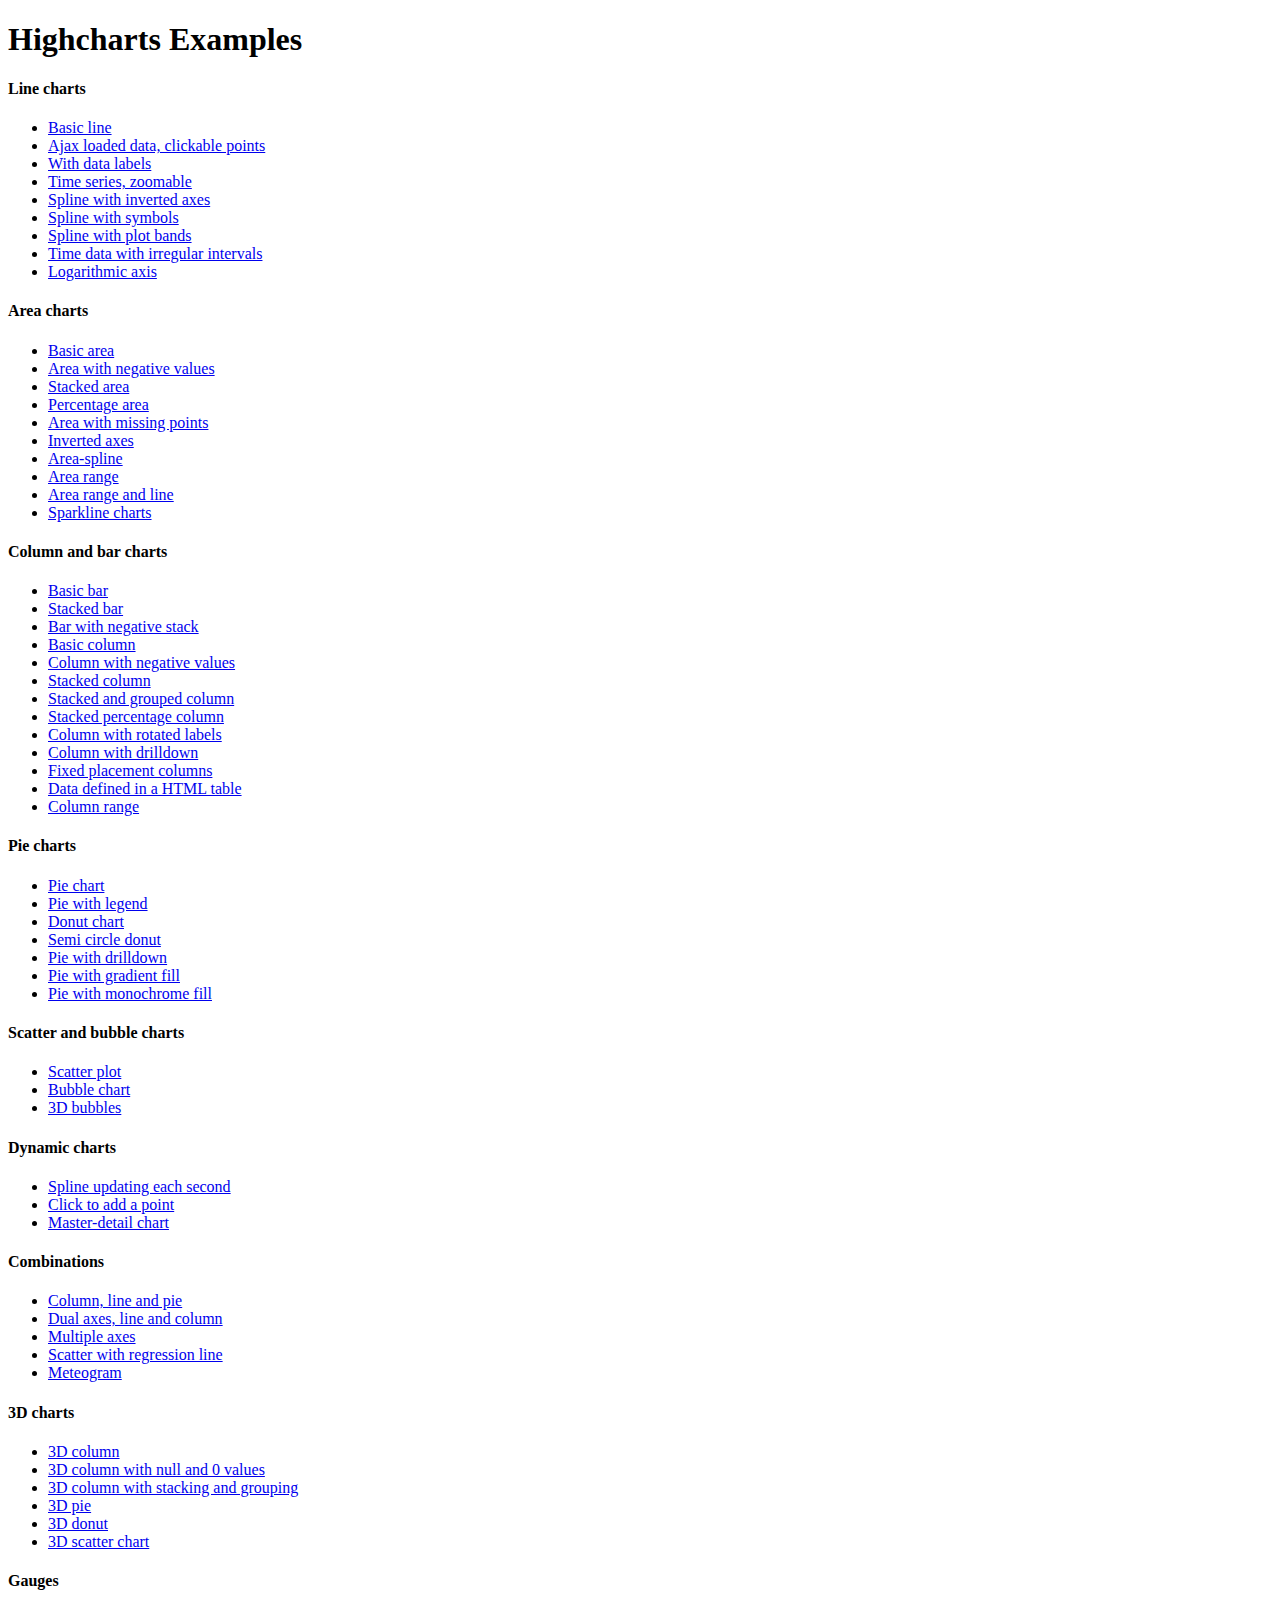
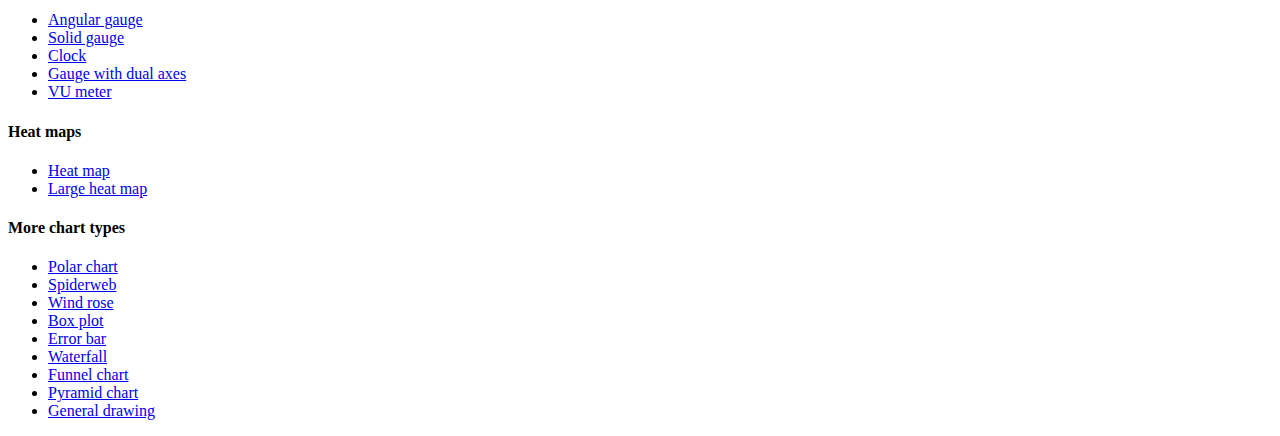
<file: global/static/lib/highcharts/index.htm>
<!DOCTYPE HTML PUBLIC "-//W3C//DTD HTML 4.01//EN" "http://www.w3.org/TR/html4/strict.dtd">
<html>
	<head>
		<meta http-equiv="Content-Type" content="text/html; charset=utf-8" />
		<title>Highcharts Examples</title>
	</head>
	<body>
		<h1>Highcharts Examples</h1>
		<h4>Line charts</h4>
		<ul>
			<li><a href="examples/line-basic/index.htm">Basic line</a></li>
			<li><a href="examples/line-ajax/index.htm">Ajax loaded data, clickable points</a></li>
			<li><a href="examples/line-labels/index.htm">With data labels</a></li>
			<li><a href="examples/line-time-series/index.htm">Time series, zoomable</a></li>
			<li><a href="examples/spline-inverted/index.htm">Spline with inverted axes</a></li>
			<li><a href="examples/spline-symbols/index.htm">Spline with symbols</a></li>
			<li><a href="examples/spline-plot-bands/index.htm">Spline with plot bands</a></li>
			<li><a href="examples/spline-irregular-time/index.htm">Time data with irregular intervals</a></li>
			<li><a href="examples/line-log-axis/index.htm">Logarithmic axis</a></li>
		</ul>
		<h4>Area charts</h4>
		<ul>
			<li><a href="examples/area-basic/index.htm">Basic area</a></li>
			<li><a href="examples/area-negative/index.htm">Area with negative values</a></li>
			<li><a href="examples/area-stacked/index.htm">Stacked area</a></li>
			<li><a href="examples/area-stacked-percent/index.htm">Percentage area</a></li>
			<li><a href="examples/area-missing/index.htm">Area with missing points</a></li>
			<li><a href="examples/area-inverted/index.htm">Inverted axes</a></li>
			<li><a href="examples/areaspline/index.htm">Area-spline</a></li>
			<li><a href="examples/arearange/index.htm">Area range</a></li>
			<li><a href="examples/arearange-line/index.htm">Area range and line</a></li>
			<li><a href="examples/sparkline/index.htm">Sparkline charts</a></li>
		</ul>
		<h4>Column and bar charts</h4>
		<ul>
			<li><a href="examples/bar-basic/index.htm">Basic bar</a></li>
			<li><a href="examples/bar-stacked/index.htm">Stacked bar</a></li>
			<li><a href="examples/bar-negative-stack/index.htm">Bar with negative stack</a></li>
			<li><a href="examples/column-basic/index.htm">Basic column</a></li>
			<li><a href="examples/column-negative/index.htm">Column with negative values</a></li>
			<li><a href="examples/column-stacked/index.htm">Stacked column</a></li>
			<li><a href="examples/column-stacked-and-grouped/index.htm">Stacked and grouped column</a></li>
			<li><a href="examples/column-stacked-percent/index.htm">Stacked percentage column</a></li>
			<li><a href="examples/column-rotated-labels/index.htm">Column with rotated labels</a></li>
			<li><a href="examples/column-drilldown/index.htm">Column with drilldown</a></li>
			<li><a href="examples/column-placement/index.htm">Fixed placement columns</a></li>
			<li><a href="examples/column-parsed/index.htm">Data defined in a HTML table</a></li>
			<li><a href="examples/columnrange/index.htm">Column range</a></li>
		</ul>
		<h4>Pie charts</h4>
		<ul>
			<li><a href="examples/pie-basic/index.htm">Pie chart</a></li>
			<li><a href="examples/pie-legend/index.htm">Pie with legend</a></li>
			<li><a href="examples/pie-donut/index.htm">Donut chart</a></li>
			<li><a href="examples/pie-semi-circle/index.htm">Semi circle donut</a></li>
			<li><a href="examples/pie-drilldown/index.htm">Pie with drilldown</a></li>
			<li><a href="examples/pie-gradient/index.htm">Pie with gradient fill</a></li>
			<li><a href="examples/pie-monochrome/index.htm">Pie with monochrome fill</a></li>
		</ul>
		<h4>Scatter and bubble charts</h4>
		<ul>
			<li><a href="examples/scatter/index.htm">Scatter plot</a></li>
			<li><a href="examples/bubble/index.htm">Bubble chart</a></li>
			<li><a href="examples/bubble-3d/index.htm">3D bubbles</a></li>
		</ul>
		<h4>Dynamic charts</h4>
		<ul>
			<li><a href="examples/dynamic-update/index.htm">Spline updating each second</a></li>
			<li><a href="examples/dynamic-click-to-add/index.htm">Click to add a point</a></li>
			<li><a href="examples/dynamic-master-detail/index.htm">Master-detail chart</a></li>
		</ul>
		<h4>Combinations</h4>
		<ul>
			<li><a href="examples/combo/index.htm">Column, line and pie</a></li>
			<li><a href="examples/combo-dual-axes/index.htm">Dual axes, line and column</a></li>
			<li><a href="examples/combo-multi-axes/index.htm">Multiple axes</a></li>
			<li><a href="examples/combo-regression/index.htm">Scatter with regression line</a></li>
			<li><a href="examples/combo-meteogram/index.htm">Meteogram</a></li>
		</ul>
		<h4>3D charts</h4>
		<ul>
			<li><a href="examples/3d-column-interactive/index.htm">3D column</a></li>
			<li><a href="examples/3d-column-null-values/index.htm">3D column with null and 0 values</a></li>
			<li><a href="examples/3d-column-stacking-grouping/index.htm">3D column with stacking and grouping</a></li>
			<li><a href="examples/3d-pie/index.htm">3D pie</a></li>
			<li><a href="examples/3d-pie-donut/index.htm">3D donut</a></li>
			<li><a href="examples/3d-scatter-draggable/index.htm">3D scatter chart</a></li>
		</ul>
		<h4>Gauges</h4>
		<ul>
			<li><a href="examples/gauge-speedometer/index.htm">Angular gauge</a></li>
			<li><a href="examples/gauge-solid/index.htm">Solid gauge</a></li>
			<li><a href="examples/gauge-clock/index.htm">Clock</a></li>
			<li><a href="examples/gauge-dual/index.htm">Gauge with dual axes</a></li>
			<li><a href="examples/gauge-vu-meter/index.htm">VU meter</a></li>
		</ul>
		<h4>Heat maps</h4>
		<ul>
			<li><a href="examples/heatmap/index.htm">Heat map</a></li>
			<li><a href="examples/heatmap-canvas/index.htm">Large heat map</a></li>
		</ul>
		<h4>More chart types</h4>
		<ul>
			<li><a href="examples/polar/index.htm">Polar chart</a></li>
			<li><a href="examples/polar-spider/index.htm">Spiderweb</a></li>
			<li><a href="examples/polar-wind-rose/index.htm">Wind rose</a></li>
			<li><a href="examples/box-plot/index.htm">Box plot</a></li>
			<li><a href="examples/error-bar/index.htm">Error bar</a></li>
			<li><a href="examples/waterfall/index.htm">Waterfall</a></li>
			<li><a href="examples/funnel/index.htm">Funnel chart</a></li>
			<li><a href="examples/pyramid/index.htm">Pyramid chart</a></li>
			<li><a href="examples/renderer/index.htm">General drawing</a></li>
		</ul>
	</body>
</html>
</file>
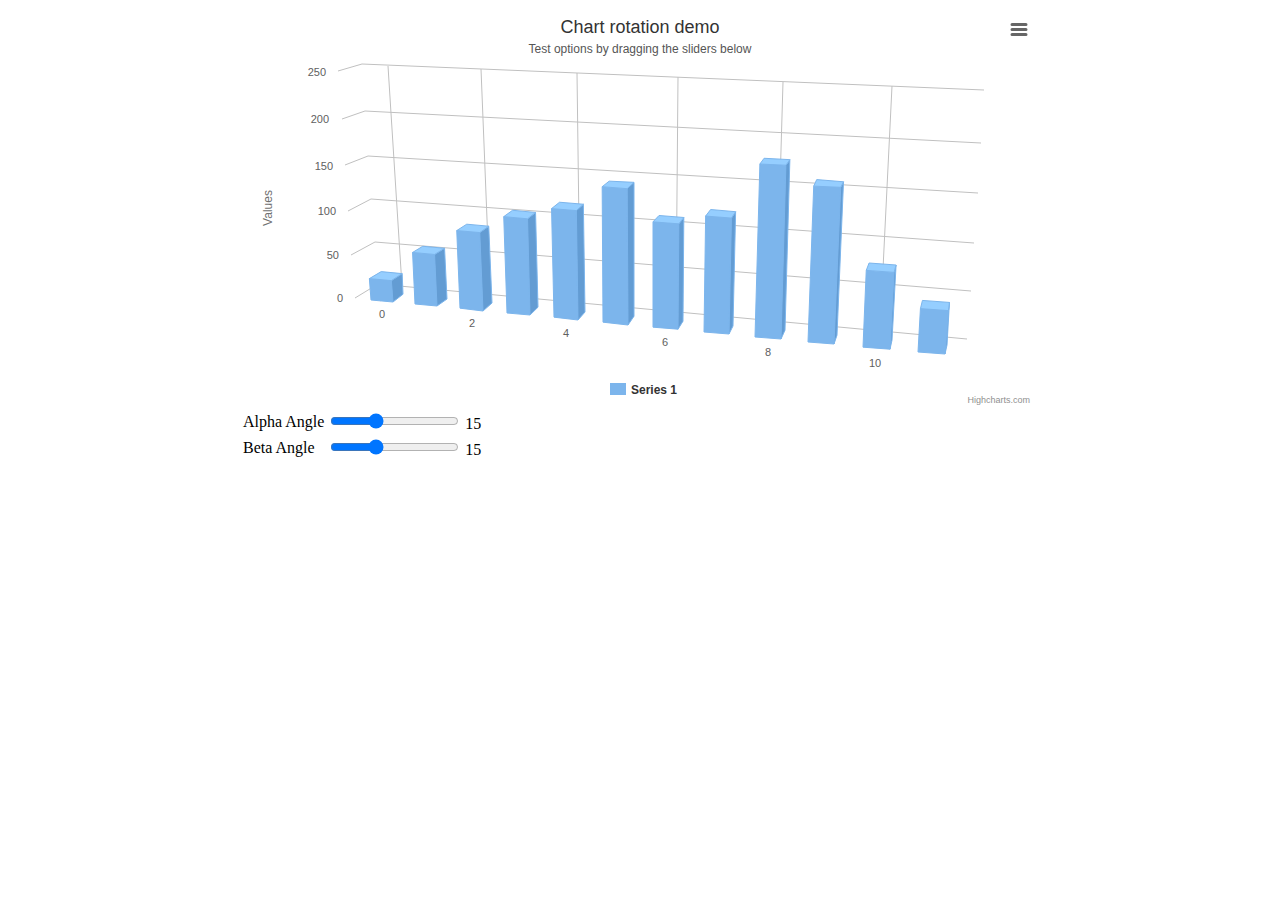
<file: global/static/lib/highcharts/examples/3d-column-interactive/index.htm>
<!DOCTYPE HTML>
<html>
	<head>
		<meta http-equiv="Content-Type" content="text/html; charset=utf-8">
		<title>Highcharts Example</title>

		<script type="text/javascript" src="http://ajax.googleapis.com/ajax/libs/jquery/1.8.2/jquery.min.js"></script>
		<style type="text/css">
#container, #sliders {
	min-width: 310px; 
	max-width: 800px;
	margin: 0 auto;
}
#container {
	height: 400px; 
}
		</style>
		<script type="text/javascript">
$(function () {
    // Set up the chart
    var chart = new Highcharts.Chart({
        chart: {
            renderTo: 'container',
            type: 'column',
            margin: 75,
            options3d: {
                enabled: true,
                alpha: 15,
                beta: 15,
                depth: 50,
                viewDistance: 25
            }
        },
        title: {
            text: 'Chart rotation demo'
        },
        subtitle: {
            text: 'Test options by dragging the sliders below'
        },
        plotOptions: {
            column: {
                depth: 25
            }
        },
        series: [{
            data: [29.9, 71.5, 106.4, 129.2, 144.0, 176.0, 135.6, 148.5, 216.4, 194.1, 95.6, 54.4]
        }]
    });

    function showValues() {
        $('#R0-value').html(chart.options.chart.options3d.alpha);
        $('#R1-value').html(chart.options.chart.options3d.beta);
    }

    // Activate the sliders
    $('#R0').on('change', function () {
        chart.options.chart.options3d.alpha = this.value;
        showValues();
        chart.redraw(false);
    });
    $('#R1').on('change', function () {
        chart.options.chart.options3d.beta = this.value;
        showValues();
        chart.redraw(false);
    });

    showValues();
});
		</script>
	</head>
	<body>
<script src="../../js/highcharts.js"></script>
<script src="../../js/highcharts-3d.js"></script>
<script src="../../js/modules/exporting.js"></script>

<div id="container"></div>
<div id="sliders">
	<table>
		<tr><td>Alpha Angle</td><td><input id="R0" type="range" min="0" max="45" value="15"/> <span id="R0-value" class="value"></span></td></tr>
	    <tr><td>Beta Angle</td><td><input id="R1" type="range" min="0" max="45" value="15"/> <span id="R1-value" class="value"></span></td></tr>
	</table>
</div>
	</body>
</html>
</file>
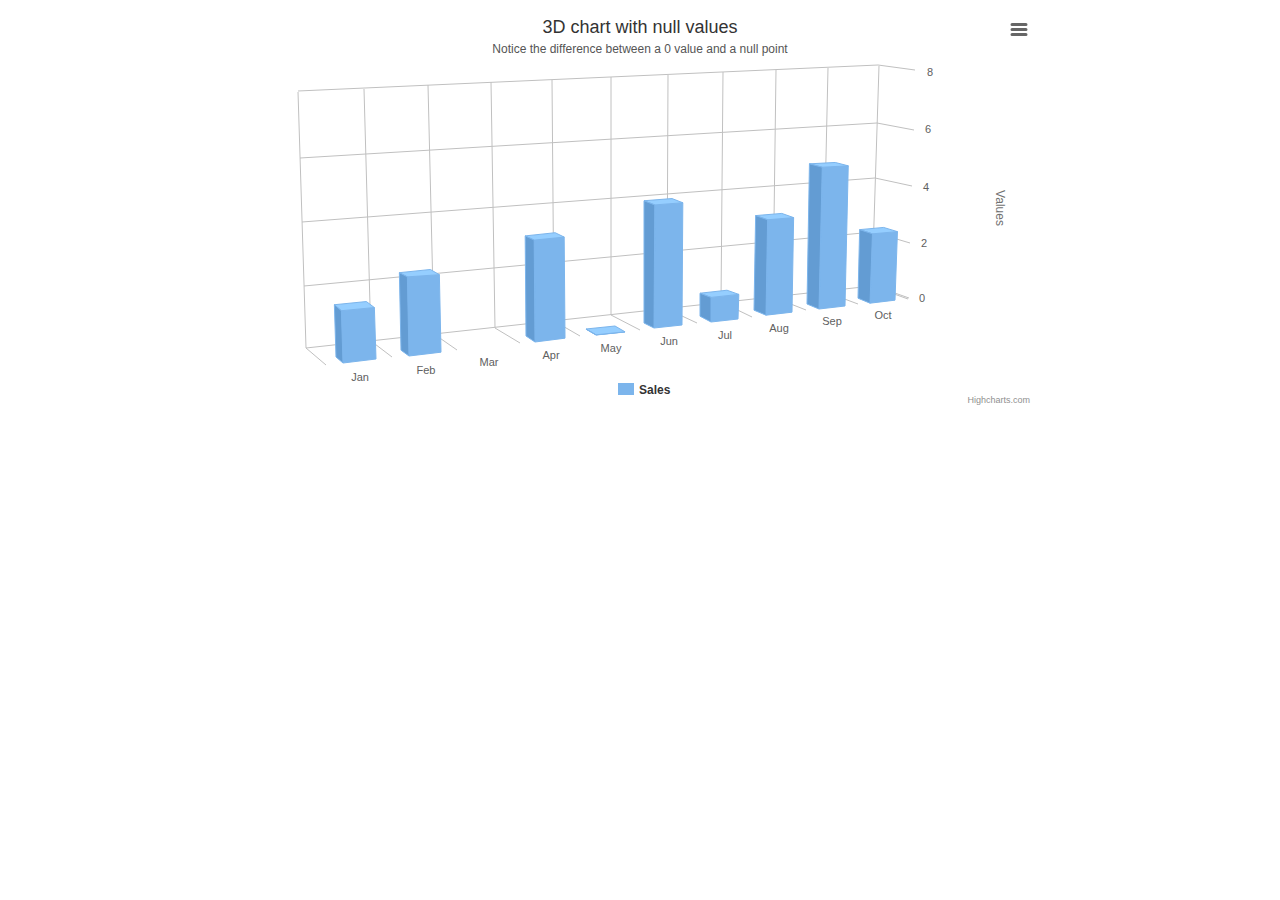
<file: global/static/lib/highcharts/examples/3d-column-null-values/index.htm>
<!DOCTYPE HTML>
<html>
	<head>
		<meta http-equiv="Content-Type" content="text/html; charset=utf-8">
		<title>Highcharts Example</title>

		<script type="text/javascript" src="http://ajax.googleapis.com/ajax/libs/jquery/1.8.2/jquery.min.js"></script>
		<style type="text/css">
#container {
	height: 400px; 
	min-width: 310px; 
	max-width: 800px;
	margin: 0 auto;
}
		</style>
		<script type="text/javascript">
$(function () {
    $('#container').highcharts({
        chart: {
            type: 'column',
            margin: 75,
            options3d: {
                enabled: true,
                alpha: 10,
                beta: 25,
                depth: 70
            }
        },
        title: {
            text: '3D chart with null values'
        },
        subtitle: {
            text: 'Notice the difference between a 0 value and a null point'
        },
        plotOptions: {
            column: {
                depth: 25
            }
        },
        xAxis: {
            categories: Highcharts.getOptions().lang.shortMonths
        },
        yAxis: {
            opposite: true
        },
        series: [{
            name: 'Sales',
            data: [2, 3, null, 4, 0, 5, 1, 4, 6, 3]
        }]
    });
});
		</script>
	</head>
	<body>

<script src="../../js/highcharts.js"></script>
<script src="../../js/highcharts-3d.js"></script>
<script src="../../js/modules/exporting.js"></script>

<div id="container" style="height: 400px"></div>
	</body>
</html>
</file>
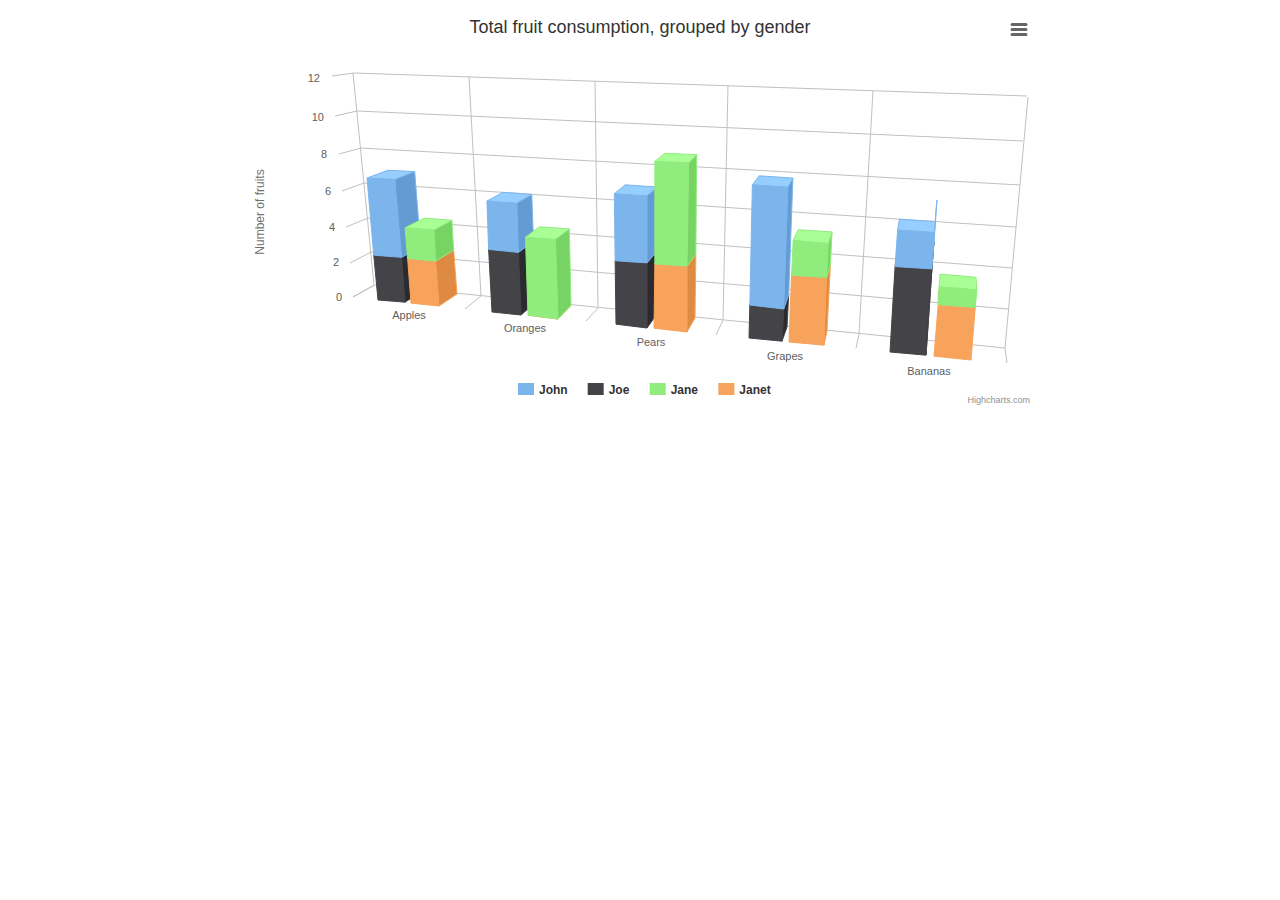
<file: global/static/lib/highcharts/examples/3d-column-stacking-grouping/index.htm>
<!DOCTYPE HTML>
<html>
	<head>
		<meta http-equiv="Content-Type" content="text/html; charset=utf-8">
		<title>Highcharts Example</title>

		<script type="text/javascript" src="http://ajax.googleapis.com/ajax/libs/jquery/1.8.2/jquery.min.js"></script>
		<style type="text/css">
#container {
	height: 400px; 
	min-width: 310px; 
	max-width: 800px;
	margin: 0 auto;
}
		</style>
		<script type="text/javascript">
$(function () {
    $('#container').highcharts({

        chart: {
            type: 'column',
            options3d: {
                enabled: true,
                alpha: 15,
                beta: 15,
                viewDistance: 25,
                depth: 40
            },
            marginTop: 80,
            marginRight: 40
        },

        title: {
            text: 'Total fruit consumption, grouped by gender'
        },

        xAxis: {
            categories: ['Apples', 'Oranges', 'Pears', 'Grapes', 'Bananas']
        },

        yAxis: {
            allowDecimals: false,
            min: 0,
            title: {
                text: 'Number of fruits'
            }
        },

        tooltip: {
            headerFormat: '<b>{point.key}</b><br>',
            pointFormat: '<span style="color:{series.color}">\u25CF</span> {series.name}: {point.y} / {point.stackTotal}'
        },

        plotOptions: {
            column: {
                stacking: 'normal',
                depth: 40
            }
        },

        series: [{
            name: 'John',
            data: [5, 3, 4, 7, 2],
            stack: 'male'
        }, {
            name: 'Joe',
            data: [3, 4, 4, 2, 5],
            stack: 'male'
        }, {
            name: 'Jane',
            data: [2, 5, 6, 2, 1],
            stack: 'female'
        }, {
            name: 'Janet',
            data: [3, 0, 4, 4, 3],
            stack: 'female'
        }]
    });
});


		</script>
	</head>
	<body>

<script src="../../js/highcharts.js"></script>
<script src="../../js/highcharts-3d.js"></script>
<script src="../../js/modules/exporting.js"></script>

<div id="container" style="height: 400px"></div>
	</body>
</html>
</file>
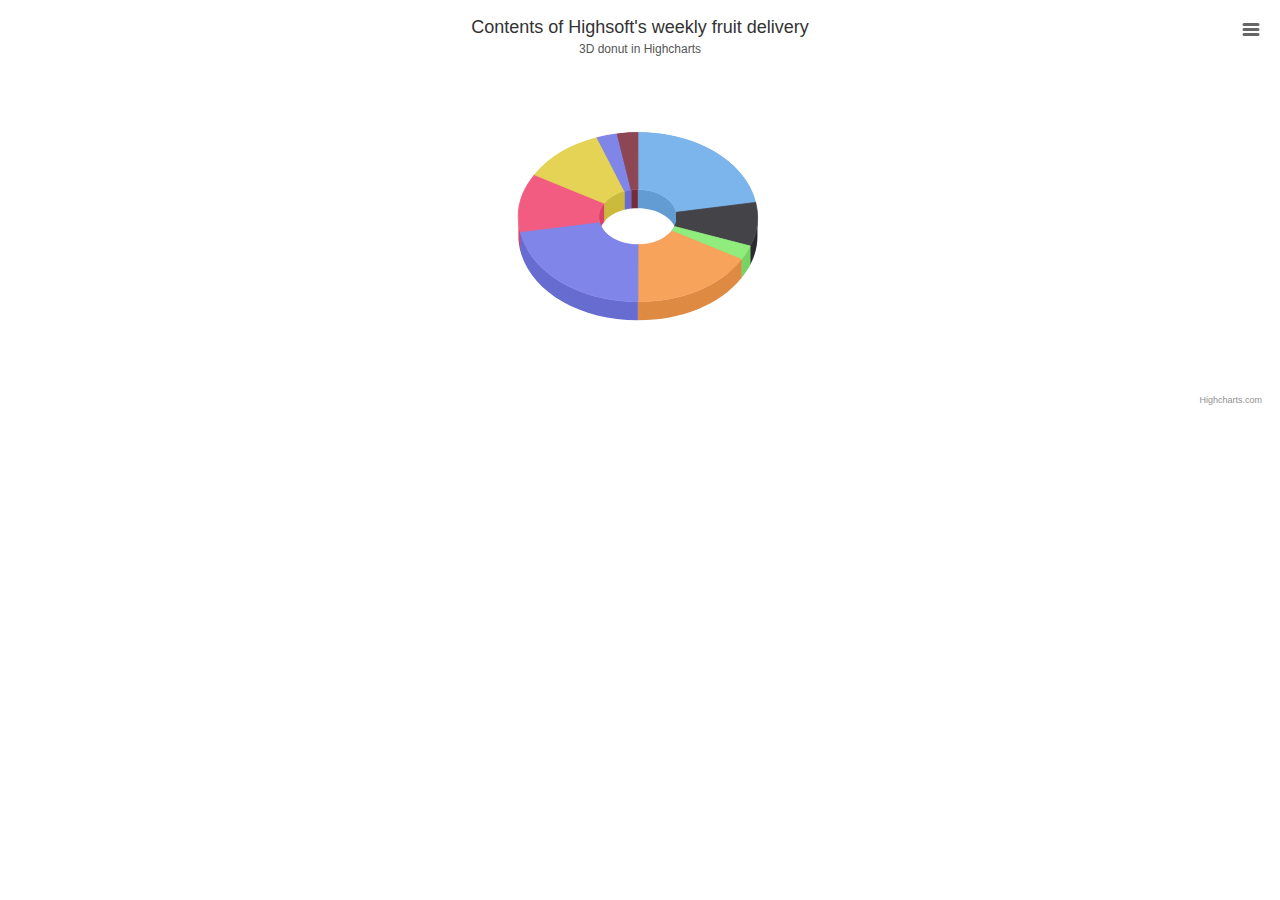
<file: global/static/lib/highcharts/examples/3d-pie-donut/index.htm>
<!DOCTYPE HTML>
<html>
	<head>
		<meta http-equiv="Content-Type" content="text/html; charset=utf-8">
		<title>Highcharts Example</title>

		<script type="text/javascript" src="http://ajax.googleapis.com/ajax/libs/jquery/1.8.2/jquery.min.js"></script>
		<style type="text/css">
${demo.css}
		</style>
		<script type="text/javascript">
$(function () {
    $('#container').highcharts({
        chart: {
            type: 'pie',
            options3d: {
                enabled: true,
                alpha: 45
            }
        },
        title: {
            text: 'Contents of Highsoft\'s weekly fruit delivery'
        },
        subtitle: {
            text: '3D donut in Highcharts'
        },
        plotOptions: {
            pie: {
                innerSize: 100,
                depth: 45
            }
        },
        series: [{
            name: 'Delivered amount',
            data: [
                ['Bananas', 8],
                ['Kiwi', 3],
                ['Mixed nuts', 1],
                ['Oranges', 6],
                ['Apples', 8],
                ['Pears', 4],
                ['Clementines', 4],
                ['Reddish (bag)', 1],
                ['Grapes (bunch)', 1]
            ]
        }]
    });
});
		</script>
	</head>
	<body>

<script src="../../js/highcharts.js"></script>
<script src="../../js/highcharts-3d.js"></script>
<script src="../../js/modules/exporting.js"></script>

<div id="container" style="height: 400px"></div>
	</body>
</html>
</file>
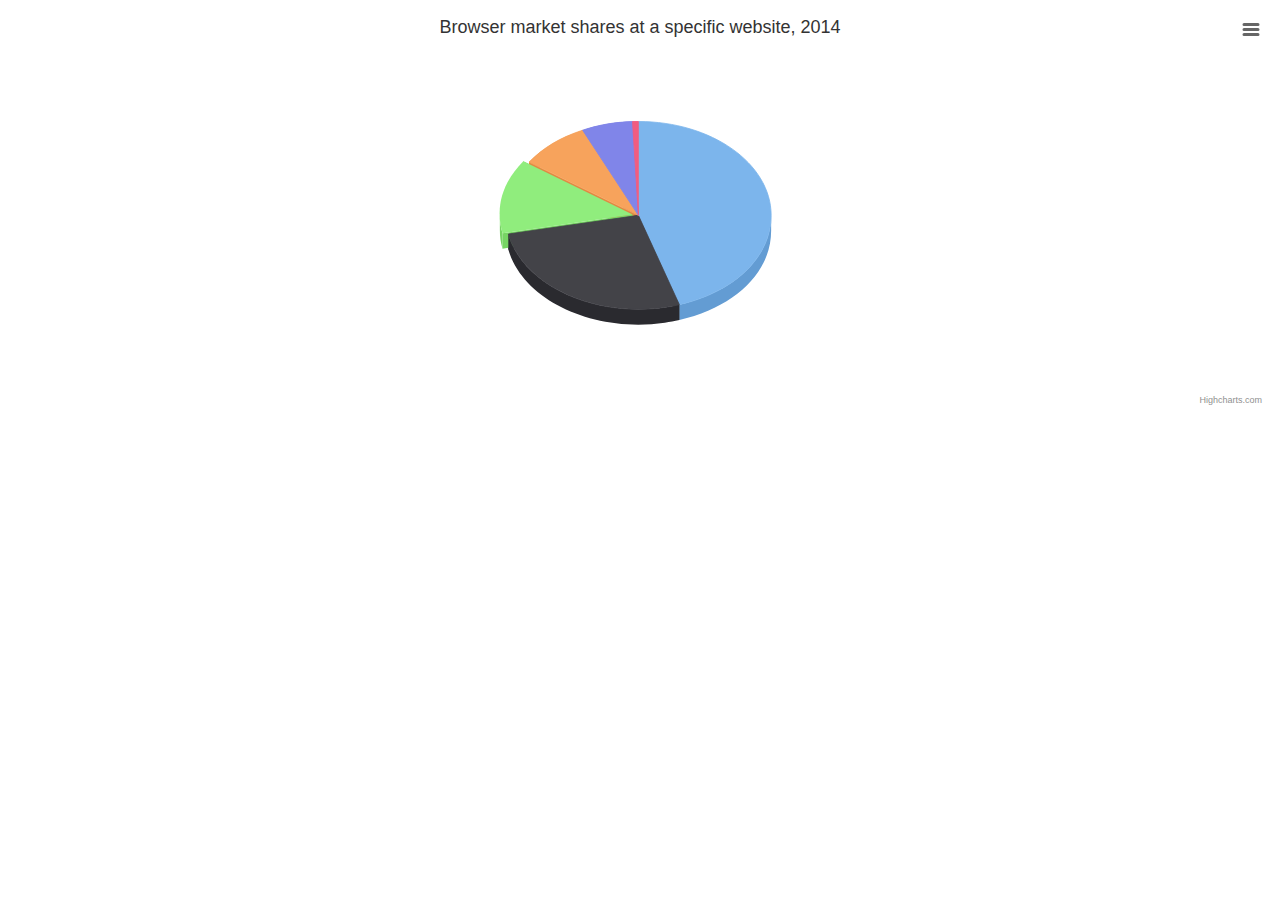
<file: global/static/lib/highcharts/examples/3d-pie/index.htm>
<!DOCTYPE HTML>
<html>
	<head>
		<meta http-equiv="Content-Type" content="text/html; charset=utf-8">
		<title>Highcharts Example</title>

		<script type="text/javascript" src="http://ajax.googleapis.com/ajax/libs/jquery/1.8.2/jquery.min.js"></script>
		<style type="text/css">
${demo.css}
		</style>
		<script type="text/javascript">
$(function () {
    $('#container').highcharts({
        chart: {
            type: 'pie',
            options3d: {
                enabled: true,
                alpha: 45,
                beta: 0
            }
        },
        title: {
            text: 'Browser market shares at a specific website, 2014'
        },
        tooltip: {
            pointFormat: '{series.name}: <b>{point.percentage:.1f}%</b>'
        },
        plotOptions: {
            pie: {
                allowPointSelect: true,
                cursor: 'pointer',
                depth: 35,
                dataLabels: {
                    enabled: true,
                    format: '{point.name}'
                }
            }
        },
        series: [{
            type: 'pie',
            name: 'Browser share',
            data: [
                ['Firefox',   45.0],
                ['IE',       26.8],
                {
                    name: 'Chrome',
                    y: 12.8,
                    sliced: true,
                    selected: true
                },
                ['Safari',    8.5],
                ['Opera',     6.2],
                ['Others',   0.7]
            ]
        }]
    });
});
		</script>
	</head>
	<body>

<script src="../../js/highcharts.js"></script>
<script src="../../js/highcharts-3d.js"></script>
<script src="../../js/modules/exporting.js"></script>

<div id="container" style="height: 400px"></div>
	</body>
</html>
</file>
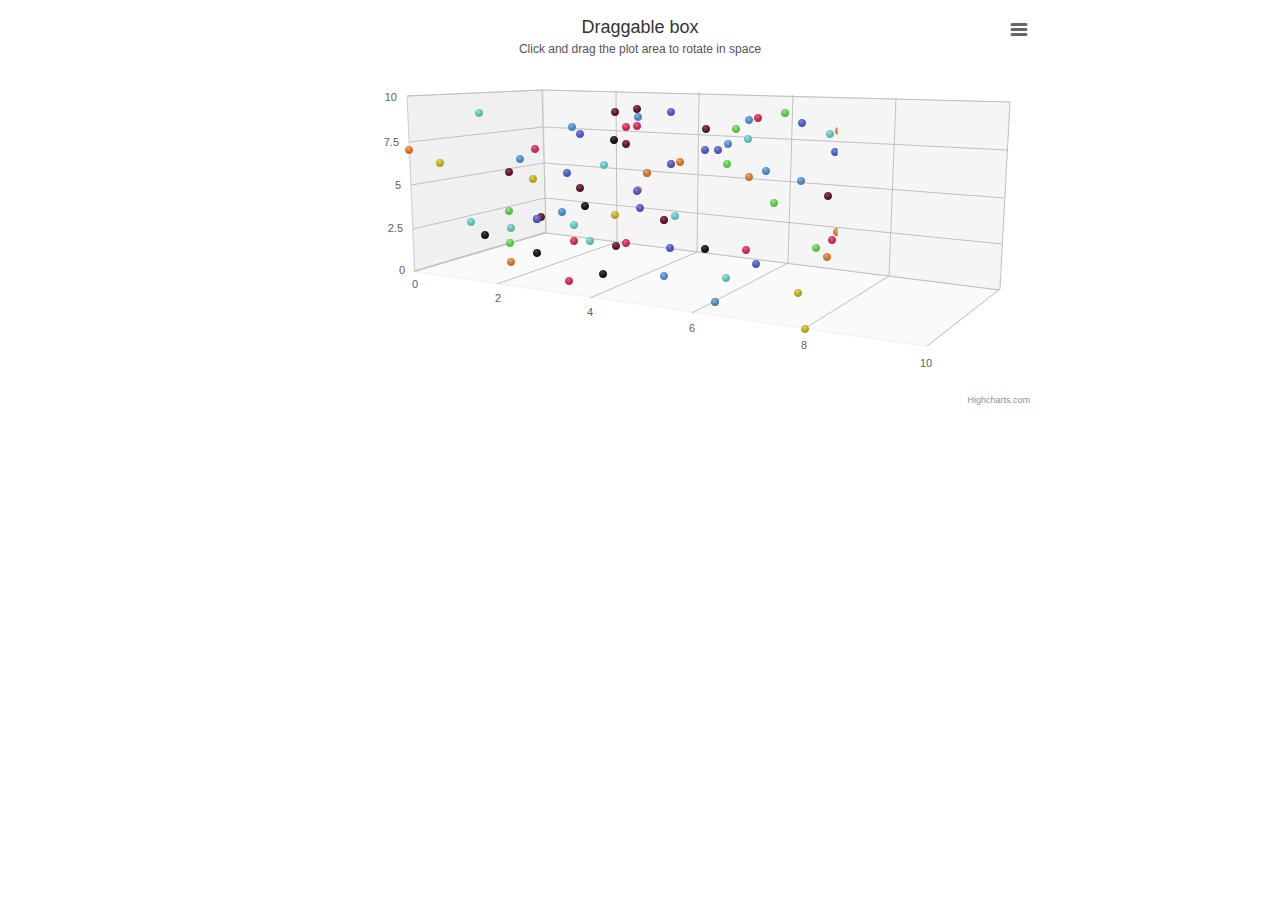
<file: global/static/lib/highcharts/examples/3d-scatter-draggable/index.htm>
<!DOCTYPE HTML>
<html>
	<head>
		<meta http-equiv="Content-Type" content="text/html; charset=utf-8">
		<title>Highcharts Example</title>

		<script type="text/javascript" src="http://ajax.googleapis.com/ajax/libs/jquery/1.8.2/jquery.min.js"></script>
		<style type="text/css">
#container {
	height: 400px; 
	min-width: 310px; 
	max-width: 800px;
	margin: 0 auto;
}
		</style>
		<script type="text/javascript">
$(function () {

    // Give the points a 3D feel by adding a radial gradient
    Highcharts.getOptions().colors = $.map(Highcharts.getOptions().colors, function (color) {
        return {
            radialGradient: {
                cx: 0.4,
                cy: 0.3,
                r: 0.5
            },
            stops: [
                [0, color],
                [1, Highcharts.Color(color).brighten(-0.2).get('rgb')]
            ]
        };
    });

    // Set up the chart
    var chart = new Highcharts.Chart({
        chart: {
            renderTo: 'container',
            margin: 100,
            type: 'scatter',
            options3d: {
                enabled: true,
                alpha: 10,
                beta: 30,
                depth: 250,
                viewDistance: 5,

                frame: {
                    bottom: { size: 1, color: 'rgba(0,0,0,0.02)' },
                    back: { size: 1, color: 'rgba(0,0,0,0.04)' },
                    side: { size: 1, color: 'rgba(0,0,0,0.06)' }
                }
            }
        },
        title: {
            text: 'Draggable box'
        },
        subtitle: {
            text: 'Click and drag the plot area to rotate in space'
        },
        plotOptions: {
            scatter: {
                width: 10,
                height: 10,
                depth: 10
            }
        },
        yAxis: {
            min: 0,
            max: 10,
            title: null
        },
        xAxis: {
            min: 0,
            max: 10,
            gridLineWidth: 1
        },
        zAxis: {
            min: 0,
            max: 10
        },
        legend: {
            enabled: false
        },
        series: [{
            name: 'Reading',
            colorByPoint: true,
            data: [[1, 6, 5], [8, 7, 9], [1, 3, 4], [4, 6, 8], [5, 7, 7], [6, 9, 6], [7, 0, 5], [2, 3, 3], [3, 9, 8], [3, 6, 5], [4, 9, 4], [2, 3, 3], [6, 9, 9], [0, 7, 0], [7, 7, 9], [7, 2, 9], [0, 6, 2], [4, 6, 7], [3, 7, 7], [0, 1, 7], [2, 8, 6], [2, 3, 7], [6, 4, 8], [3, 5, 9], [7, 9, 5], [3, 1, 7], [4, 4, 2], [3, 6, 2], [3, 1, 6], [6, 8, 5], [6, 6, 7], [4, 1, 1], [7, 2, 7], [7, 7, 0], [8, 8, 9], [9, 4, 1], [8, 3, 4], [9, 8, 9], [3, 5, 3], [0, 2, 4], [6, 0, 2], [2, 1, 3], [5, 8, 9], [2, 1, 1], [9, 7, 6], [3, 0, 2], [9, 9, 0], [3, 4, 8], [2, 6, 1], [8, 9, 2], [7, 6, 5], [6, 3, 1], [9, 3, 1], [8, 9, 3], [9, 1, 0], [3, 8, 7], [8, 0, 0], [4, 9, 7], [8, 6, 2], [4, 3, 0], [2, 3, 5], [9, 1, 4], [1, 1, 4], [6, 0, 2], [6, 1, 6], [3, 8, 8], [8, 8, 7], [5, 5, 0], [3, 9, 6], [5, 4, 3], [6, 8, 3], [0, 1, 5], [6, 7, 3], [8, 3, 2], [3, 8, 3], [2, 1, 6], [4, 6, 7], [8, 9, 9], [5, 4, 2], [6, 1, 3], [6, 9, 5], [4, 8, 2], [9, 7, 4], [5, 4, 2], [9, 6, 1], [2, 7, 3], [4, 5, 4], [6, 8, 1], [3, 4, 0], [2, 2, 6], [5, 1, 2], [9, 9, 7], [6, 9, 9], [8, 4, 3], [4, 1, 7], [6, 2, 5], [0, 4, 9], [3, 5, 9], [6, 9, 1], [1, 9, 2]]
        }]
    });


    // Add mouse events for rotation
    $(chart.container).bind('mousedown.hc touchstart.hc', function (e) {
        e = chart.pointer.normalize(e);

        var posX = e.pageX,
            posY = e.pageY,
            alpha = chart.options.chart.options3d.alpha,
            beta = chart.options.chart.options3d.beta,
            newAlpha,
            newBeta,
            sensitivity = 5; // lower is more sensitive

        $(document).bind({
            'mousemove.hc touchdrag.hc': function (e) {
                // Run beta
                newBeta = beta + (posX - e.pageX) / sensitivity;
                newBeta = Math.min(100, Math.max(-100, newBeta));
                chart.options.chart.options3d.beta = newBeta;

                // Run alpha
                newAlpha = alpha + (e.pageY - posY) / sensitivity;
                newAlpha = Math.min(100, Math.max(-100, newAlpha));
                chart.options.chart.options3d.alpha = newAlpha;

                chart.redraw(false);
            },
            'mouseup touchend': function () {
                $(document).unbind('.hc');
            }
        });
    });

});
		</script>
	</head>
	<body>

<script src="../../js/highcharts.js"></script>
<script src="../../js/highcharts-3d.js"></script>
<script src="../../js/modules/exporting.js"></script>

<div id="container" style="height: 400px"></div>
	</body>
</html>
</file>
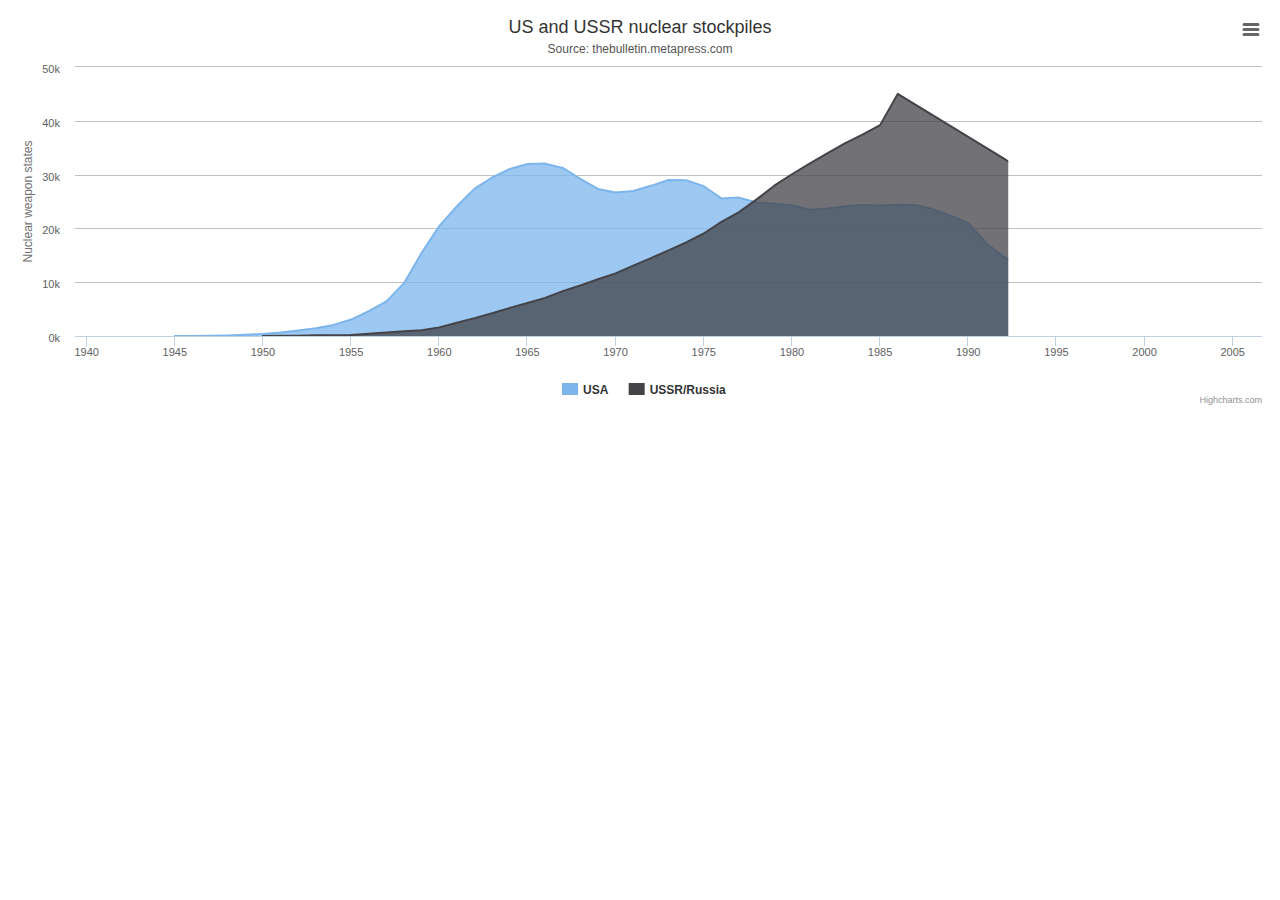
<file: global/static/lib/highcharts/examples/area-basic/index.htm>
<!DOCTYPE HTML>
<html>
	<head>
		<meta http-equiv="Content-Type" content="text/html; charset=utf-8">
		<title>Highcharts Example</title>

		<script type="text/javascript" src="http://ajax.googleapis.com/ajax/libs/jquery/1.8.2/jquery.min.js"></script>
		<style type="text/css">
${demo.css}
		</style>
		<script type="text/javascript">
$(function () {
    $('#container').highcharts({
        chart: {
            type: 'area'
        },
        title: {
            text: 'US and USSR nuclear stockpiles'
        },
        subtitle: {
            text: 'Source: <a href="http://thebulletin.metapress.com/content/c4120650912x74k7/fulltext.pdf">' +
                'thebulletin.metapress.com</a>'
        },
        xAxis: {
            allowDecimals: false,
            labels: {
                formatter: function () {
                    return this.value; // clean, unformatted number for year
                }
            }
        },
        yAxis: {
            title: {
                text: 'Nuclear weapon states'
            },
            labels: {
                formatter: function () {
                    return this.value / 1000 + 'k';
                }
            }
        },
        tooltip: {
            pointFormat: '{series.name} produced <b>{point.y:,.0f}</b><br/>warheads in {point.x}'
        },
        plotOptions: {
            area: {
                pointStart: 1940,
                marker: {
                    enabled: false,
                    symbol: 'circle',
                    radius: 2,
                    states: {
                        hover: {
                            enabled: true
                        }
                    }
                }
            }
        },
        series: [{
            name: 'USA',
            data: [null, null, null, null, null, 6, 11, 32, 110, 235, 369, 640,
                1005, 1436, 2063, 3057, 4618, 6444, 9822, 15468, 20434, 24126,
                27387, 29459, 31056, 31982, 32040, 31233, 29224, 27342, 26662,
                26956, 27912, 28999, 28965, 27826, 25579, 25722, 24826, 24605,
                24304, 23464, 23708, 24099, 24357, 24237, 24401, 24344, 23586,
                22380, 21004, 17287, 14747, 13076, 12555, 12144, 11009, 10950,
                10871, 10824, 10577, 10527, 10475, 10421, 10358, 10295, 10104]
        }, {
            name: 'USSR/Russia',
            data: [null, null, null, null, null, null, null, null, null, null,
                5, 25, 50, 120, 150, 200, 426, 660, 869, 1060, 1605, 2471, 3322,
                4238, 5221, 6129, 7089, 8339, 9399, 10538, 11643, 13092, 14478,
                15915, 17385, 19055, 21205, 23044, 25393, 27935, 30062, 32049,
                33952, 35804, 37431, 39197, 45000, 43000, 41000, 39000, 37000,
                35000, 33000, 31000, 29000, 27000, 25000, 24000, 23000, 22000,
                21000, 20000, 19000, 18000, 18000, 17000, 16000]
        }]
    });
});
		</script>
	</head>
	<body>
<script src="../../js/highcharts.js"></script>
<script src="../../js/modules/exporting.js"></script>

<div id="container" style="min-width: 310px; height: 400px; margin: 0 auto"></div>

	</body>
</html>
</file>
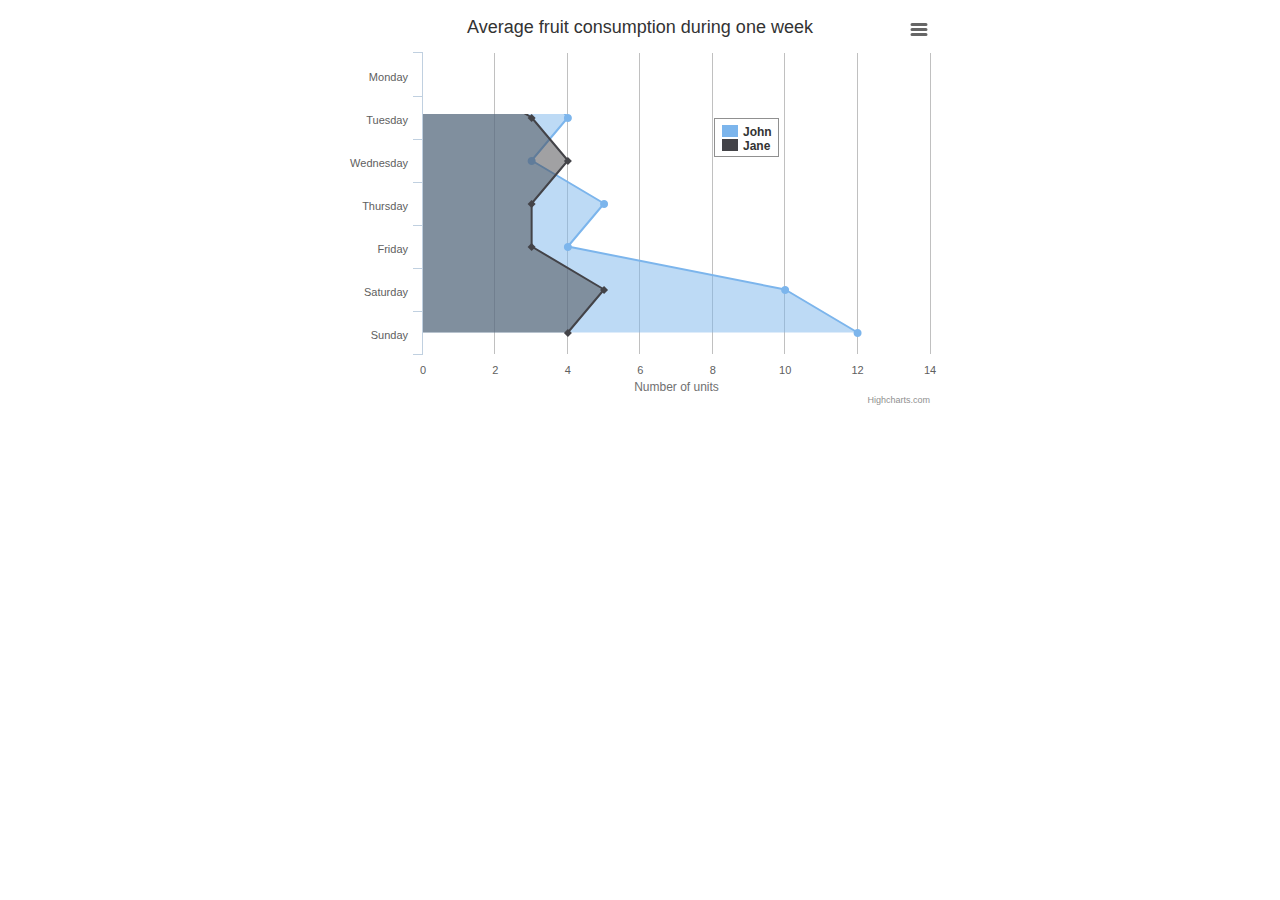
<file: global/static/lib/highcharts/examples/area-inverted/index.htm>
<!DOCTYPE HTML>
<html>
	<head>
		<meta http-equiv="Content-Type" content="text/html; charset=utf-8">
		<title>Highcharts Example</title>

		<script type="text/javascript" src="http://ajax.googleapis.com/ajax/libs/jquery/1.8.2/jquery.min.js"></script>
		<style type="text/css">
${demo.css}
		</style>
		<script type="text/javascript">
$(function () {
    $('#container').highcharts({
        chart: {
            type: 'area',
            inverted: true
        },
        title: {
            text: 'Average fruit consumption during one week'
        },
        subtitle: {
            style: {
                position: 'absolute',
                right: '0px',
                bottom: '10px'
            }
        },
        legend: {
            layout: 'vertical',
            align: 'right',
            verticalAlign: 'top',
            x: -150,
            y: 100,
            floating: true,
            borderWidth: 1,
            backgroundColor: (Highcharts.theme && Highcharts.theme.legendBackgroundColor) || '#FFFFFF'
        },
        xAxis: {
            categories: [
                'Monday',
                'Tuesday',
                'Wednesday',
                'Thursday',
                'Friday',
                'Saturday',
                'Sunday'
            ]
        },
        yAxis: {
            title: {
                text: 'Number of units'
            },
            labels: {
                formatter: function () {
                    return this.value;
                }
            },
            min: 0
        },
        plotOptions: {
            area: {
                fillOpacity: 0.5
            }
        },
        series: [{
            name: 'John',
            data: [3, 4, 3, 5, 4, 10, 12]
        }, {
            name: 'Jane',
            data: [1, 3, 4, 3, 3, 5, 4]
        }]
    });
});
		</script>
	</head>
	<body>
<script src="../../js/highcharts.js"></script>
<script src="../../js/modules/exporting.js"></script>

<div id="container" style="min-width: 310px; height: 400px; max-width: 600px; margin: 0 auto"></div>

	</body>
</html>
</file>
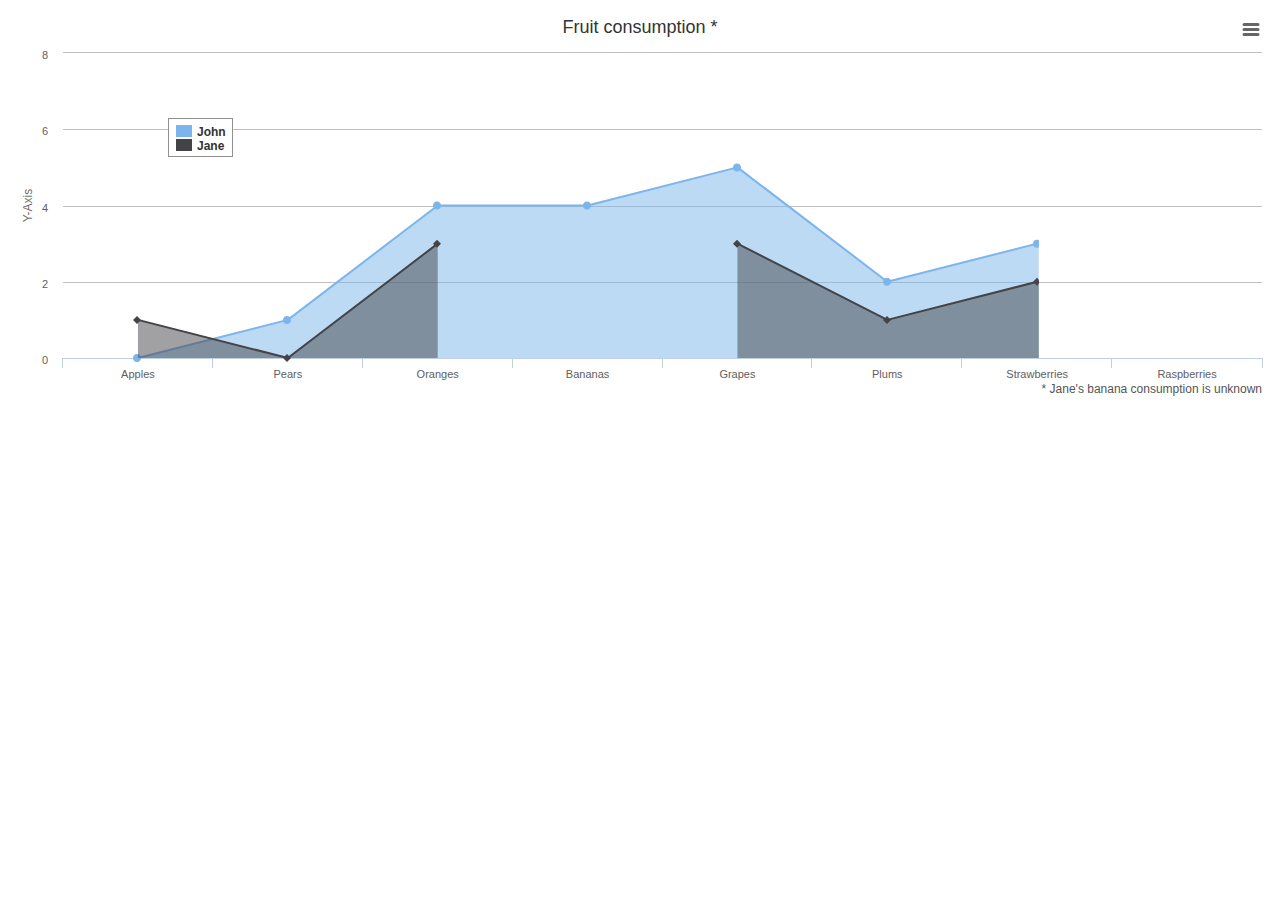
<file: global/static/lib/highcharts/examples/area-missing/index.htm>
<!DOCTYPE HTML>
<html>
	<head>
		<meta http-equiv="Content-Type" content="text/html; charset=utf-8">
		<title>Highcharts Example</title>

		<script type="text/javascript" src="http://ajax.googleapis.com/ajax/libs/jquery/1.8.2/jquery.min.js"></script>
		<style type="text/css">
${demo.css}
		</style>
		<script type="text/javascript">
$(function () {
    $('#container').highcharts({
        chart: {
            type: 'area',
            spacingBottom: 30
        },
        title: {
            text: 'Fruit consumption *'
        },
        subtitle: {
            text: '* Jane\'s banana consumption is unknown',
            floating: true,
            align: 'right',
            verticalAlign: 'bottom',
            y: 15
        },
        legend: {
            layout: 'vertical',
            align: 'left',
            verticalAlign: 'top',
            x: 150,
            y: 100,
            floating: true,
            borderWidth: 1,
            backgroundColor: (Highcharts.theme && Highcharts.theme.legendBackgroundColor) || '#FFFFFF'
        },
        xAxis: {
            categories: ['Apples', 'Pears', 'Oranges', 'Bananas', 'Grapes', 'Plums', 'Strawberries', 'Raspberries']
        },
        yAxis: {
            title: {
                text: 'Y-Axis'
            },
            labels: {
                formatter: function () {
                    return this.value;
                }
            }
        },
        tooltip: {
            formatter: function () {
                return '<b>' + this.series.name + '</b><br/>' +
                    this.x + ': ' + this.y;
            }
        },
        plotOptions: {
            area: {
                fillOpacity: 0.5
            }
        },
        credits: {
            enabled: false
        },
        series: [{
            name: 'John',
            data: [0, 1, 4, 4, 5, 2, 3, 7]
        }, {
            name: 'Jane',
            data: [1, 0, 3, null, 3, 1, 2, 1]
        }]
    });
});
		</script>
	</head>
	<body>
<script src="../../js/highcharts.js"></script>
<script src="../../js/modules/exporting.js"></script>

<div id="container" style="min-width: 310px; height: 400px; margin: 0 auto"></div>

	</body>
</html>
</file>
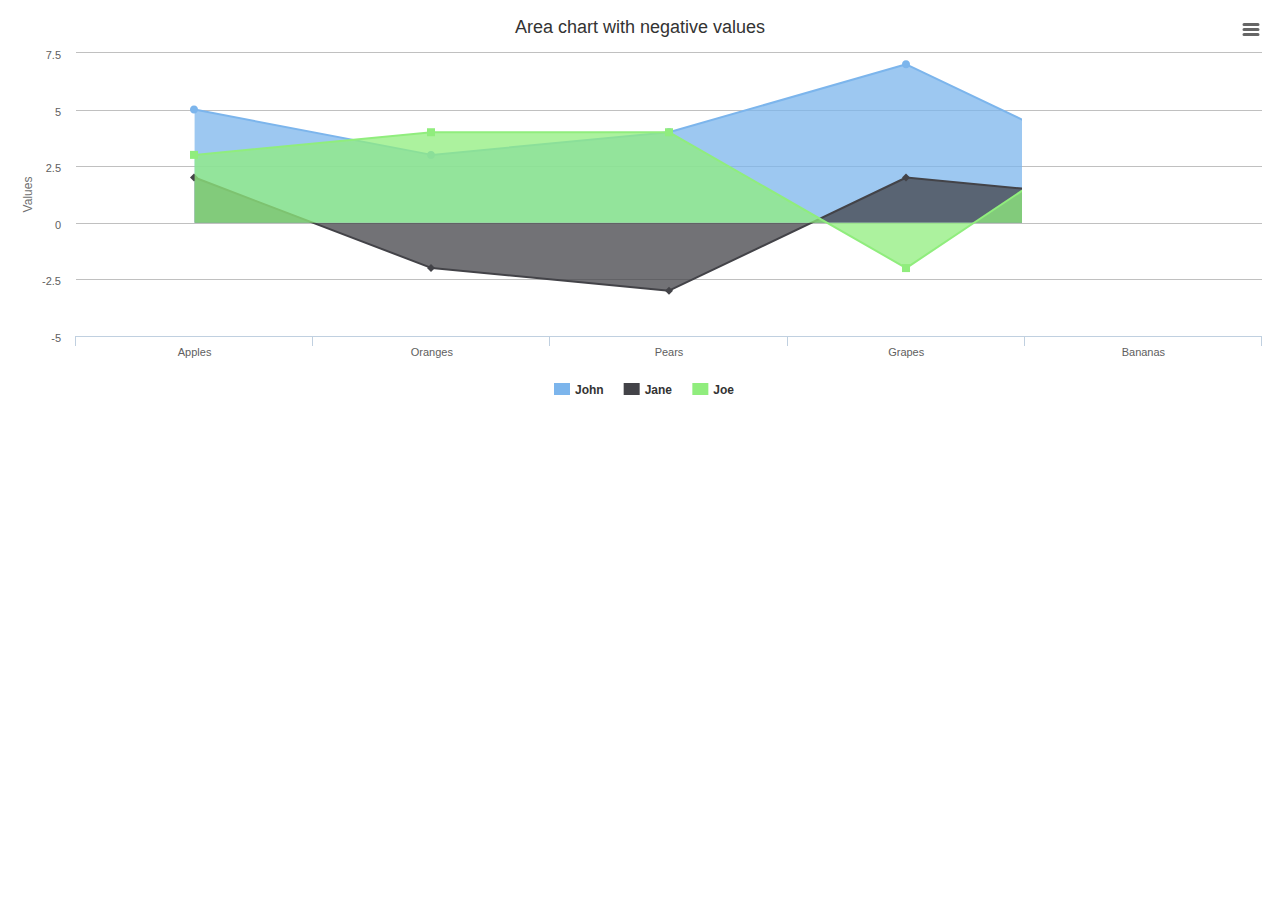
<file: global/static/lib/highcharts/examples/area-negative/index.htm>
<!DOCTYPE HTML>
<html>
	<head>
		<meta http-equiv="Content-Type" content="text/html; charset=utf-8">
		<title>Highcharts Example</title>

		<script type="text/javascript" src="http://ajax.googleapis.com/ajax/libs/jquery/1.8.2/jquery.min.js"></script>
		<style type="text/css">
${demo.css}
		</style>
		<script type="text/javascript">
$(function () {
    $('#container').highcharts({
        chart: {
            type: 'area'
        },
        title: {
            text: 'Area chart with negative values'
        },
        xAxis: {
            categories: ['Apples', 'Oranges', 'Pears', 'Grapes', 'Bananas']
        },
        credits: {
            enabled: false
        },
        series: [{
            name: 'John',
            data: [5, 3, 4, 7, 2]
        }, {
            name: 'Jane',
            data: [2, -2, -3, 2, 1]
        }, {
            name: 'Joe',
            data: [3, 4, 4, -2, 5]
        }]
    });
});
		</script>
	</head>
	<body>
<script src="../../js/highcharts.js"></script>
<script src="../../js/modules/exporting.js"></script>

<div id="container" style="min-width: 310px; height: 400px; margin: 0 auto"></div>

	</body>
</html>
</file>
